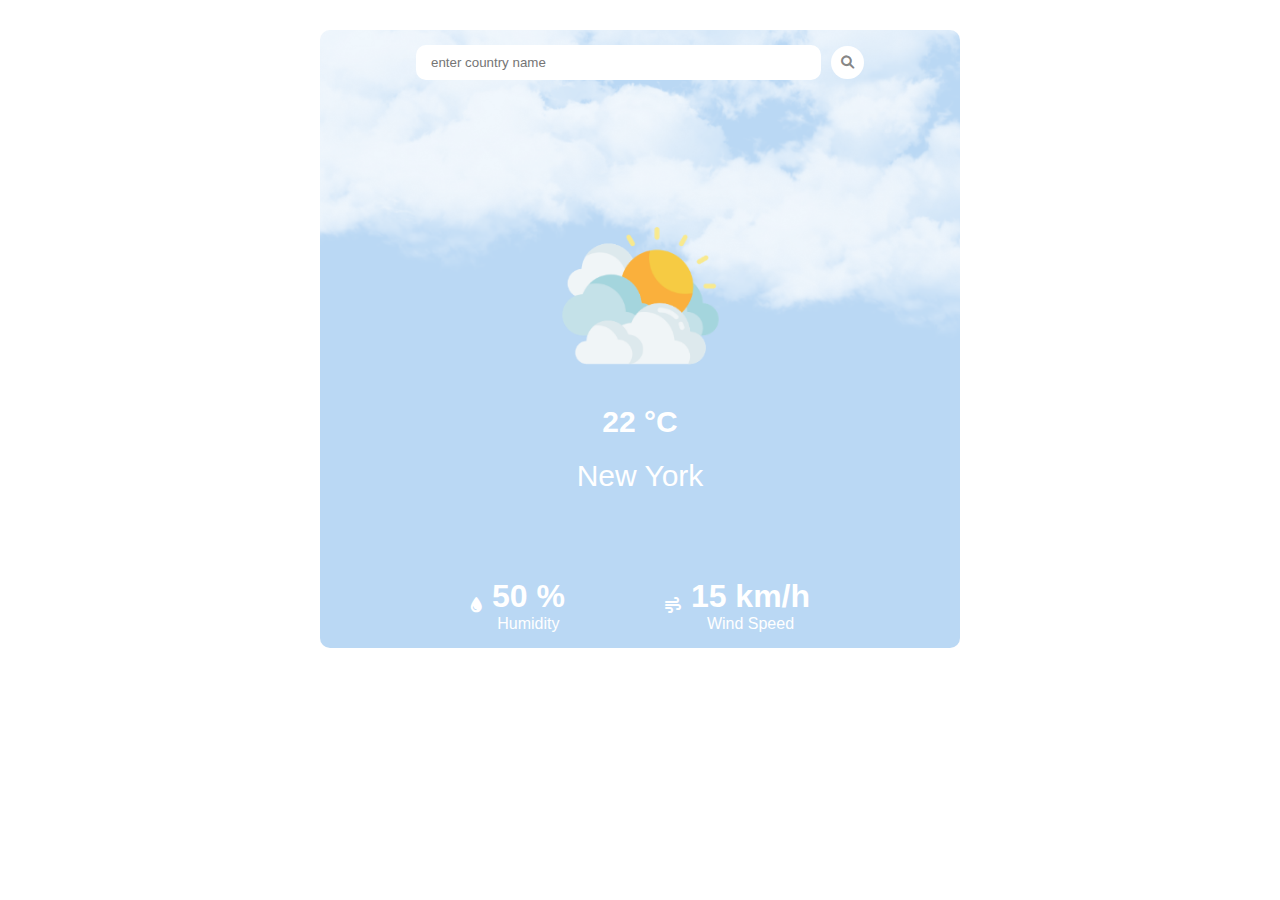
<file: index.html>
<!DOCTYPE html>
<html lang="en">

<head>
    <meta charset="UTF-8">
    <meta name="viewport" content="width=device-width, initial-scale=1.0">
    <link rel="stylesheet" href="style.css">

    <head>
        <link rel="stylesheet" href="https://cdnjs.cloudflare.com/ajax/libs/font-awesome/6.0.0-beta3/css/all.min.css">
    </head>

    <title>Weather website</title>
</head>

<body>
    <div class="container" style="background-image: url('./images/blue\ background.png')">
        <!-- Top section -->
        <div class="weaher-search">
            <input type="text" placeholder="enter country name">
            <button><i class="fa-solid fa-magnifying-glass"></i></button>
        </div>
        <!-- middle section -->
        <div class="weather-state">
            <img src="images/clouds.png" class="weaher-icon">
            <h1>22 °C</h1>
            <p>New York</p>
        </div>
        <!-- Last section -->
        <div class="weaher-speed">
            <div class="weather-humidity">
                <div class="icon-humidity">
                    <i class="fa-solid fa-droplet"></i>
                </div>
                <div class="state-humidity">
                    <h1>50 %</h1>
                    <p>Humidity</p>
                </div>
            </div>
            <div class="weather-wind">
                <div class="icon-wind">
                    <i class="fa-solid fa-wind"></i>
                </div>
                <div class="state-wind">
                    <h1>15 km/h</h1>
                    <p>Wind Speed</p>
                </div>
            </div>
        </div>
    </div>

</body>
<script src="logic.js"></script>

</html>
</file>
<file: style.css>
* {
    margin: 0px;
    padding: 0px;
    box-sizing: border-box;
    font-family: 'Poppins', sans-serif;
}

.container {
    display: flex;
    flex-direction: column;
    justify-content: center;
    gap: 75px;
    width: 50%;
    margin: 30px auto;
    padding: 15px 0px;
    text-align: center;
    border-radius: 10px;
    background-size: cover;
    transition: 0.5s ease-in;
    align-items: center;
}

/* First Section */
.weaher-search {
    display: flex;
    justify-content: space-between;
    gap: 10px;
    text-align: center;
    align-items: center;
    margin-bottom: 40px;
    max-width: 70%;

}

.weaher-search input {
    border: none;
    border-radius: 10px;
    width: 500px;
    height: 35px;
    padding: 15px;
    outline: none;
    background-color: white;
}
.weaher-search input:focus{
    background-color: white;
}
.weaher-search button {
    background-color: transparent;
    border: none;
    outline: none;
}

.weaher-search button .fa-magnifying-glass {
    padding: 10px;
    background-color: white;
    border: none;
    border-radius: 50%;
    color: rgba(0, 0, 0, 0.485);
}

/* Middle Section */
.weather-state {
    display: flex;
    justify-content: center;
    flex-direction: column;
    align-items: center;
    text-align: center;
}

.weather-state img {
    width: 200px;
}

.weather-state h1{
    width: 250px;
    color: white;
    padding: 10px;
    font-size: 30px;
}
.weather-state p {
    width: 450px;
    color: white;
    padding: 10px;
    font-size: 30px;
}

/* Last Section */
.weaher-speed {
    display: flex;
    gap: 100px;
}

.weaher-speed .weather-humidity,
.weaher-speed .weather-wind {
    display: flex;
    justify-content: center;
    align-items: center;
    text-align: center;
}

.weaher-speed .weather-humidity .state-humidity,
.weaher-speed .weather-wind .state-wind {
    color: white;
}

.fa-wind,
.fa-droplet {
    color: white;
    padding-right: 10px;
}

@media (max-width:523px) {
    .weaher-search {
        display: flex;
        flex-direction: column;
        gap: 30px;
    }

    .weaher-search input {
        width: 250px;
    }

    .weather-state p {
        width: 300px;
        display: flex;
        text-align: center;
        align-items: center;
        justify-content: center;
    }

}

@media (max-width:450px) {
    .weaher-speed {
        display: flex;
        justify-content: center;
        flex-direction: column;
        gap: 20px;
    }

    .container {
        width: 100%;
        text-align: center;
    }
}

@media (max-width:676px) {
    .container {
        gap: 0px;
        min-width: 367px;
        padding: 10px 0px;
        width: 100%;
        margin: 40px 0px 0px;

    }
}
@media (max-width:864px){
    .weather-state p {
        width: 300px;
        display: flex;
        text-align: center;
        align-items: center;
        justify-content: center;
    }
}
</file>
